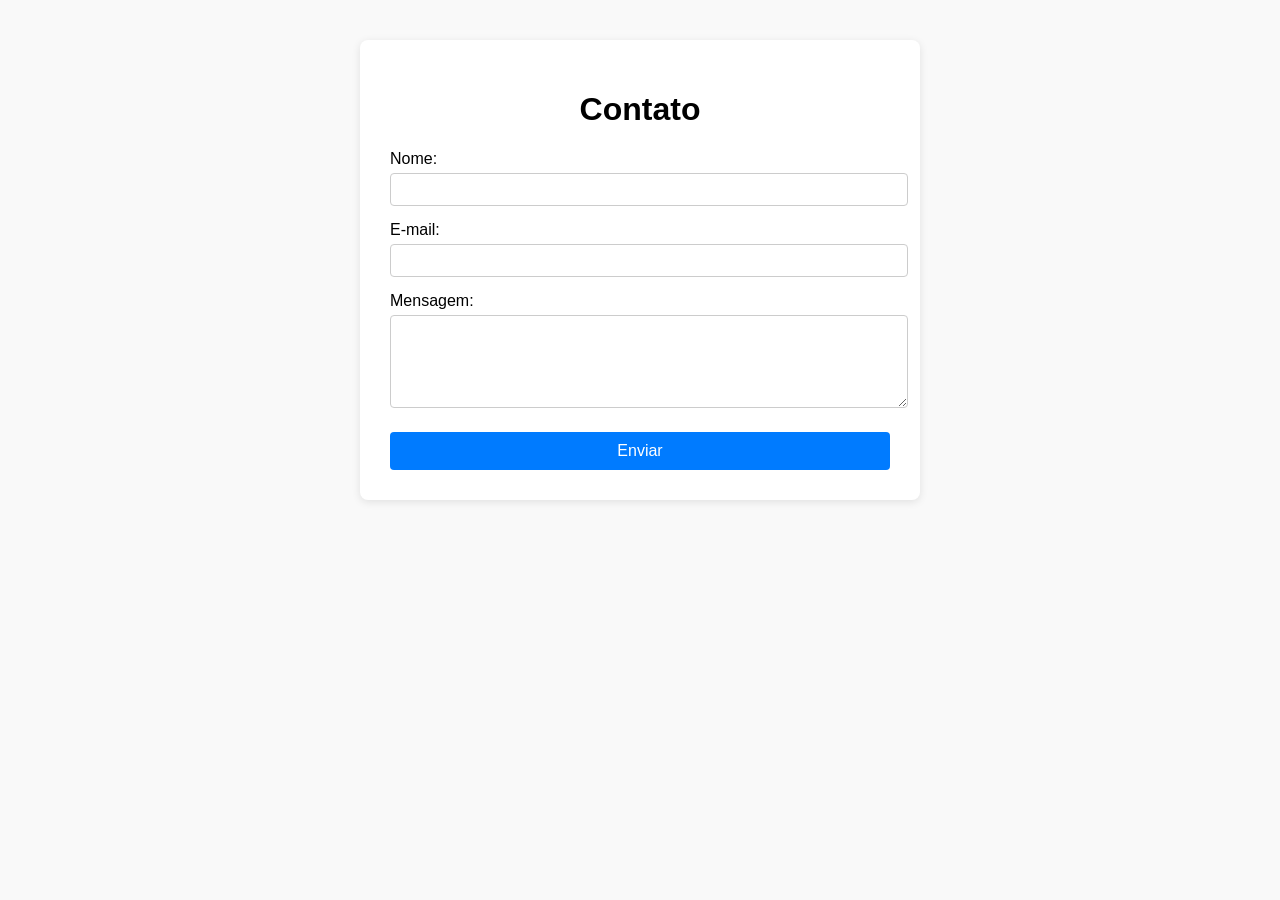
<file: contato.html>
<!DOCTYPE html>
<html lang="pt-BR">
<head>
    <meta charset="UTF-8">
    <title>Contato</title>
    <meta name="viewport" content="width=device-width, initial-scale=1.0">
    <style>
        body { font-family: Arial, sans-serif; margin: 40px; background: #f9f9f9; }
        .container { max-width: 500px; margin: auto; background: #fff; padding: 30px; border-radius: 8px; box-shadow: 0 2px 8px rgba(0,0,0,0.1);}
        h1 { text-align: center; }
        label { display: block; margin-top: 15px; }
        input, textarea { width: 100%; padding: 8px; margin-top: 5px; border: 1px solid #ccc; border-radius: 4px; }
        button { margin-top: 20px; width: 100%; padding: 10px; background: #007bff; color: #fff; border: none; border-radius: 4px; font-size: 16px;}
        button:hover { background: #0056b3; }
    </style>
</head>
<body>
    <div class="container">
        <h1>Contato</h1>
        <form action="#" method="post">
            <label for="nome">Nome:</label>
            <input type="text" id="nome" name="nome" required>

            <label for="email">E-mail:</label>
            <input type="email" id="email" name="email" required>

            <label for="mensagem">Mensagem:</label>
            <textarea id="mensagem" name="mensagem" rows="5" required></textarea>

            <button type="submit">Enviar</button>
        </form>
    </div>
</body>
</html>
</file>
